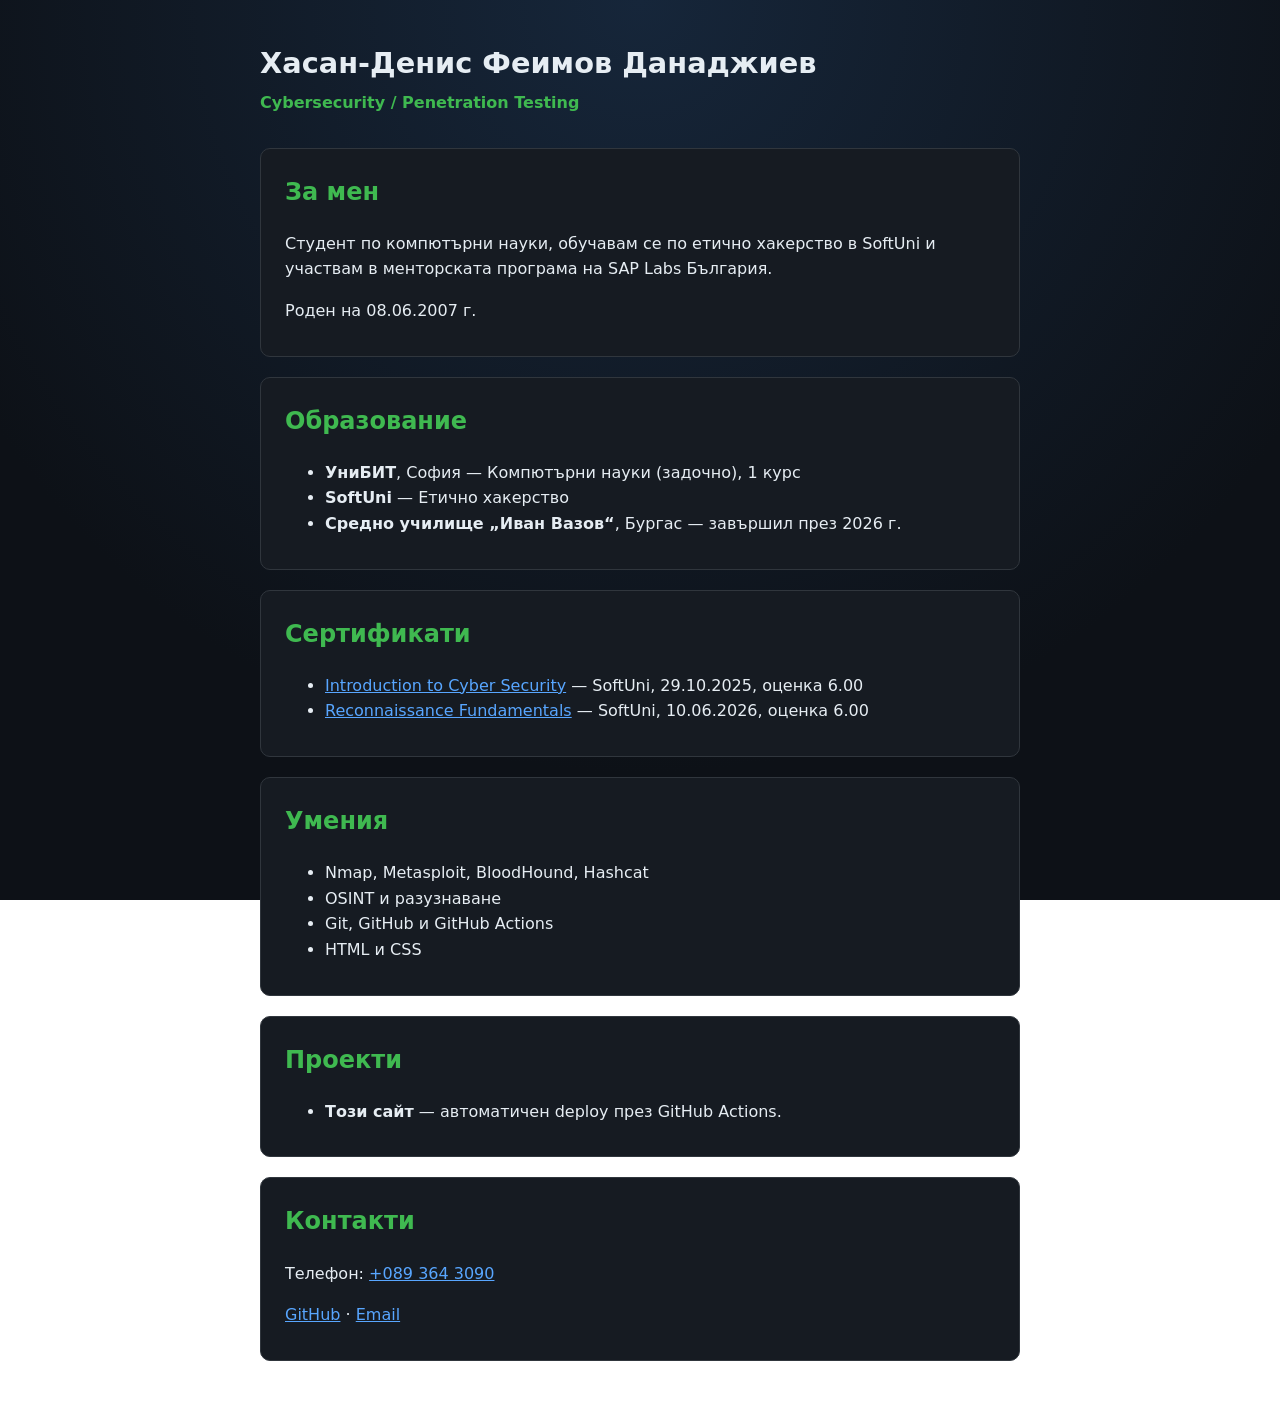
<file: index.html>
<!DOCTYPE html>
<html lang="bg">
<head>
  <meta charset="UTF-8">
  <meta name="viewport" content="width=device-width, initial-scale=1.0">
  <title>Денис — Портфолио</title>
  <link rel="stylesheet" href="style.css">
</head>
<body>
  <main>
    <header>
      <div>
        <h1>Хасан-Денис Феимов Данаджиев</h1>
        <p class="role">Cybersecurity / Penetration Testing</p>
      </div>
    </header>

    <section id="about">
      <h2>За мен</h2>
      <p>Студент по компютърни науки, обучавам се по етично хакерство в SoftUni и участвам в менторската програма на SAP Labs България.</p>
      <p>Роден на 08.06.2007 г.</p>
    </section>

    <section id="education">
      <h2>Образование</h2>
      <ul>
       <li><strong>УниБИТ</strong>, София — Компютърни науки (задочно), 1 курс</li>
        <li><strong>SoftUni</strong> — Етично хакерство</li>
        <li><strong>Средно училище „Иван Вазов“</strong>, Бургас — завършил през 2026 г.</li>
      </ul>
    </section>

    <section id="certificates">
      <h2>Сертификати</h2>
      <ul>
        <li><a href="https://softuni.bg/certificates/details/252061/ebe6d3d1">Introduction to Cyber Security</a> — SoftUni, 29.10.2025, оценка 6.00</li>
       <li><a href="https://softuni.bg/certificates/details/261923/156843d0">Reconnaissance Fundamentals</a> — SoftUni, 10.06.2026, оценка 6.00</li>
      </ul>
    </section>

    <section id="skills">
      <h2>Умения</h2>
      <ul>
        <li>Nmap, Metasploit, BloodHound, Hashcat</li>
        <li>OSINT и разузнаване</li>
        <li>Git, GitHub и GitHub Actions</li>
        <li>HTML и CSS</li>
      </ul>
    </section>

    <section id="projects">
      <h2>Проекти</h2>
      <ul>
        <li><strong>Този сайт</strong> — автоматичен deploy през GitHub Actions.</li>
      </ul>
    </section>

    <section id="contact">
      <h2>Контакти</h2>
      <p>Телефон: <a href="tel:+0893643090">+089 364 3090</a></p>
      <p><a href="https://github.com/D07D">GitHub</a> · <a href="mailto:denis077887@gmail.com">Email</a></p>
    </section>
  </main>
</body>
</html>
</file>
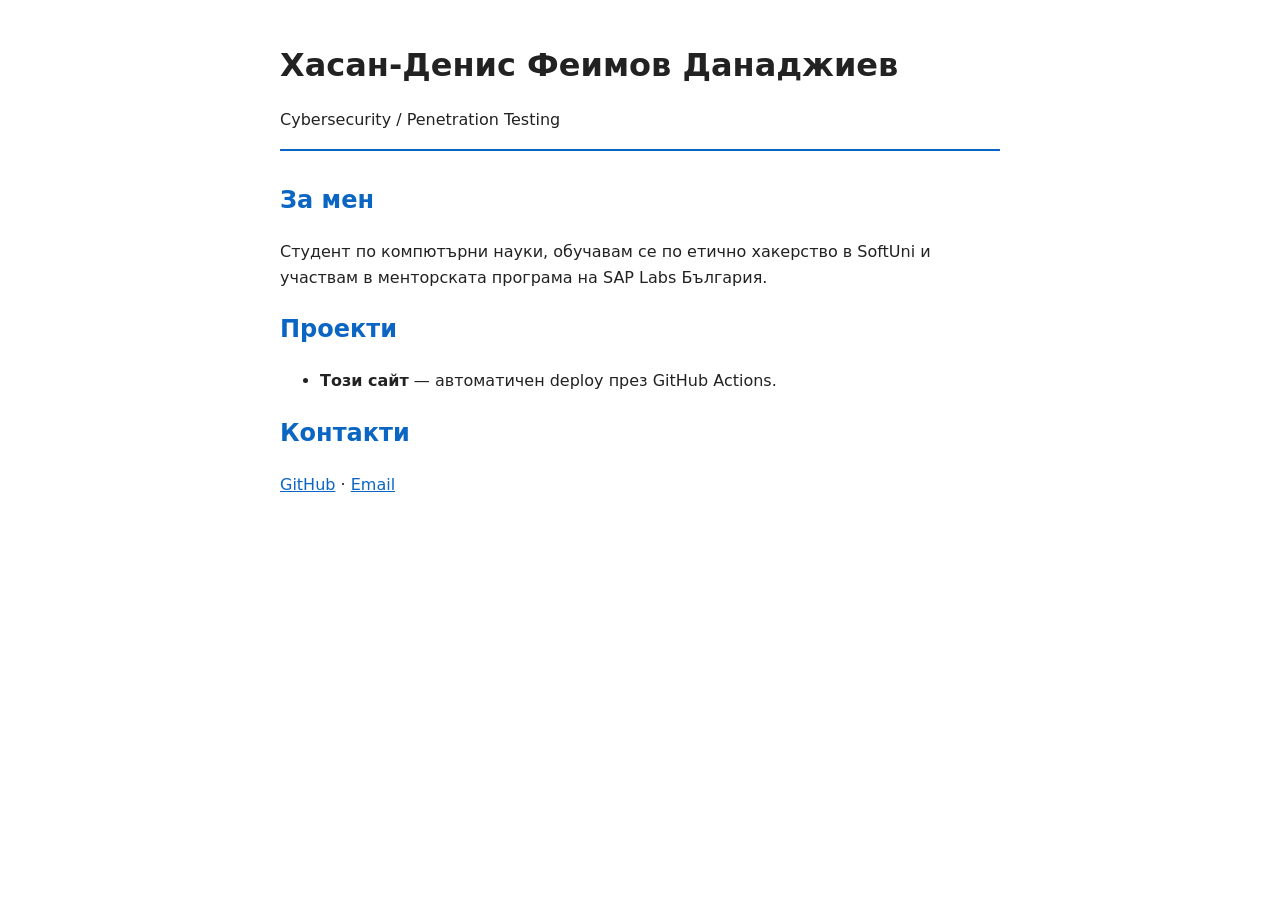
<file: drive-download-20261111T224049Z-1-001/index.html>
<!DOCTYPE html>
<html lang="bg">
<head>
  <meta charset="UTF-8">
  <meta name="viewport" content="width=device-width, initial-scale=1.0">
  <title>Денис — Портфолио</title>
  <link rel="stylesheet" href="style.css">
</head>
<body>
  <header>
    <h1>Хасан-Денис Феимов Данаджиев</h1>
    <p>Cybersecurity / Penetration Testing</p>
  </header>

  <section id="about">
    <h2>За мен</h2>
    <p>Студент по компютърни науки, обучавам се по етично хакерство в SoftUni и участвам в менторската програма на SAP Labs България.</p>
  </section>

  <section id="projects">
    <h2>Проекти</h2>
    <ul>
      <li><strong>Този сайт</strong> — автоматичен deploy през GitHub Actions.</li>
    </ul>
  </section>

  <section id="contact">
    <h2>Контакти</h2>
    <p><a href="https://github.com/YOUR_USERNAME">GitHub</a> · <a href="mailto:you@example.com">Email</a></p>
  </section>
</body>
</html>
</file>
<file: style.css>
body {
  margin: 0;
  min-height: 100vh;
  font-family: system-ui, sans-serif;
  line-height: 1.6;
  color: #e6edf3;
  background: radial-gradient(circle at top, #16263a, #0d1117 70%) fixed;
}
main { max-width: 760px; margin: 0 auto; padding: 40px 20px; }
header { display: flex; align-items: center; gap: 24px; flex-wrap: wrap; margin-bottom: 32px; }
.photo { width: 140px; height: 140px; border-radius: 50%; object-fit: cover; border: 3px solid #3fb950; background: #161b22; }
h1 { margin: 0; font-size: 1.8rem; }
.role { margin: 4px 0 0; color: #3fb950; font-weight: 600; }
section { background: #161b22; border: 1px solid #30363d; border-radius: 10px; padding: 4px 24px 16px; margin-bottom: 20px; }
h2 { color: #3fb950; }
a { color: #58a6ff; }
</file>
<file: drive-download-20261111T224049Z-1-001/style.css>
body { font-family: system-ui, sans-serif; max-width: 720px; margin: 40px auto; padding: 0 20px; line-height: 1.6; color: #222; }
header { border-bottom: 2px solid #0a66c2; margin-bottom: 30px; }
h1 { margin-bottom: 0; }
h2 { color: #0a66c2; }
a { color: #0a66c2; }
</file>
